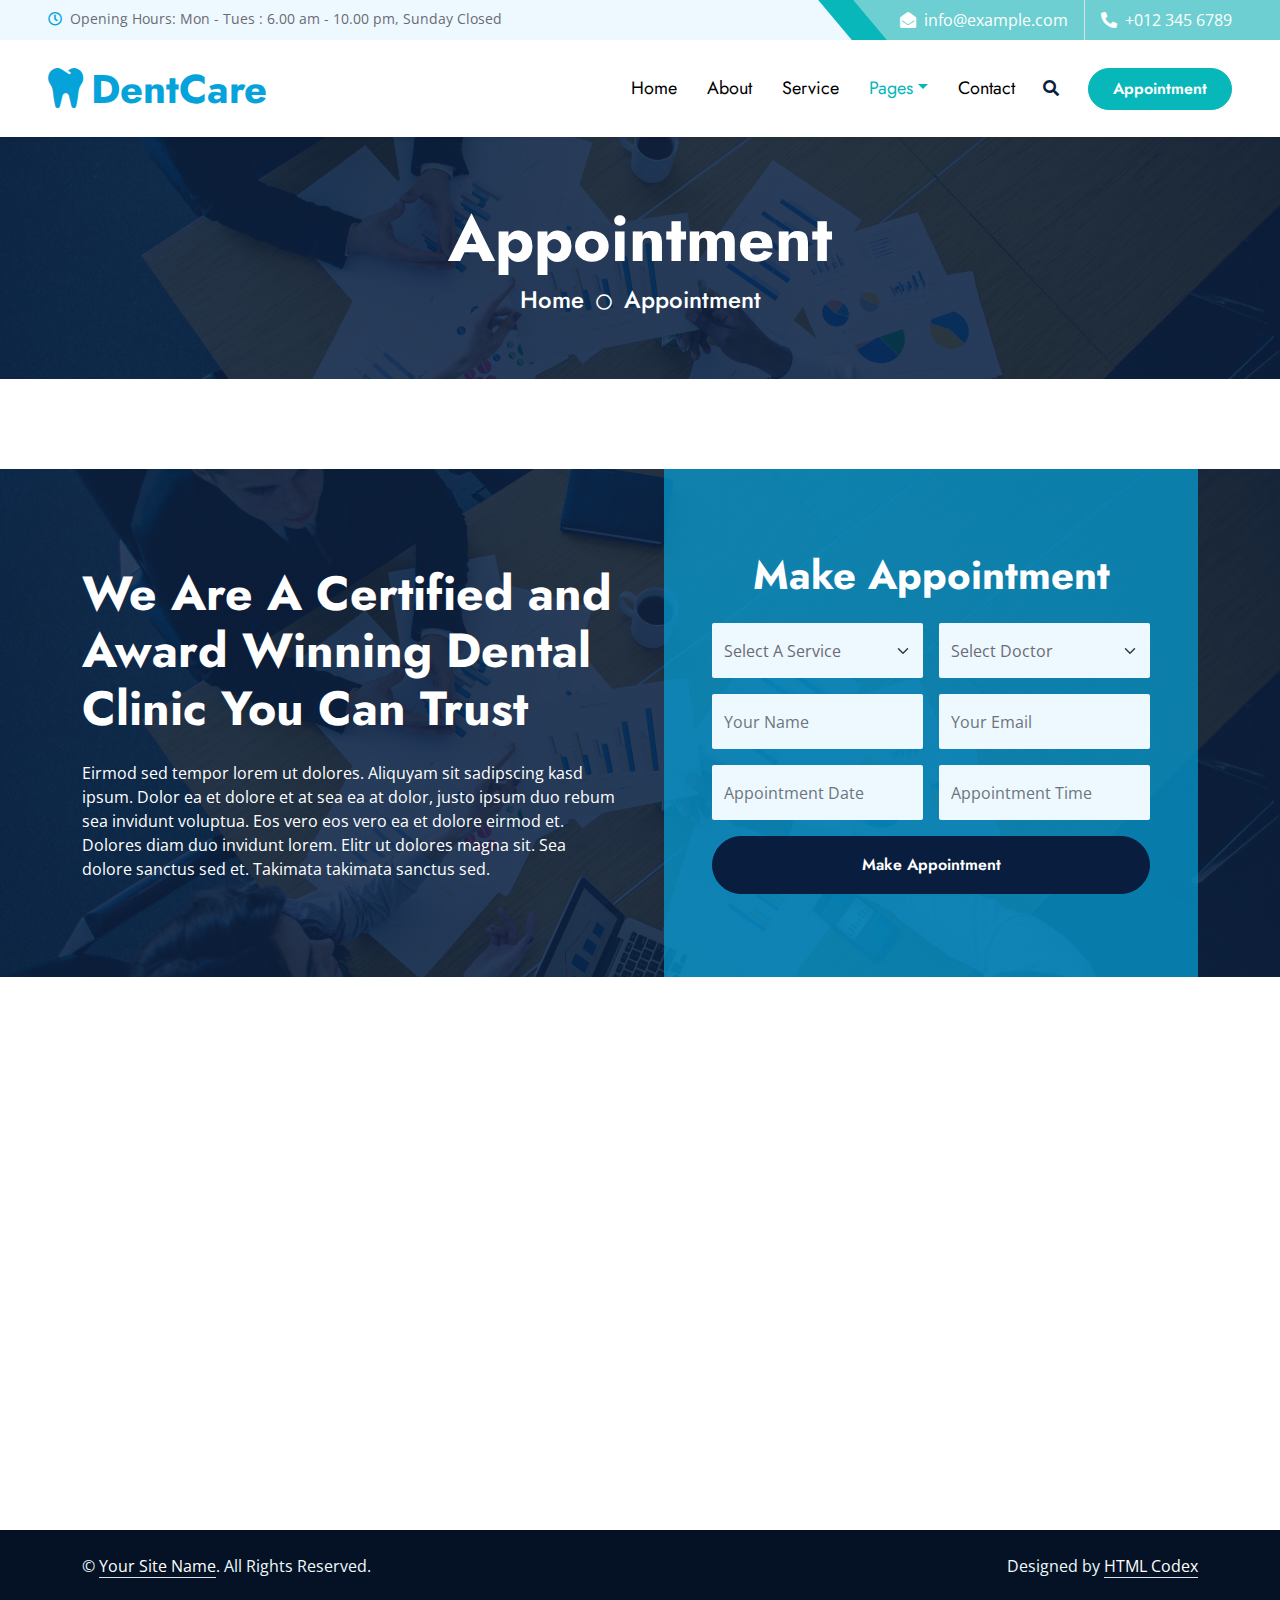
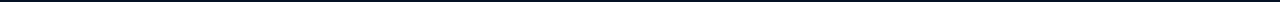
<file: appointment.html>
<!DOCTYPE html>
<html lang="en">

<head>
    <meta charset="utf-8">
    <title>DentCare - Dental Clinic Website Template</title>
    <meta content="width=device-width, initial-scale=1.0" name="viewport">
    <meta content="Free HTML Templates" name="keywords">
    <meta content="Free HTML Templates" name="description">

    <!-- Favicon -->
    <link href="img/favicon.ico" rel="icon">

    <!-- Google Web Fonts -->
    <link rel="preconnect" href="https://fonts.gstatic.com">
    <link href="https://fonts.googleapis.com/css2?family=Jost:wght@500;600;700&family=Open+Sans:wght@400;600&display=swap" rel="stylesheet"> 

    <!-- Icon Font Stylesheet -->
    <link href="https://cdnjs.cloudflare.com/ajax/libs/font-awesome/5.10.0/css/all.min.css" rel="stylesheet">
    <link href="https://cdn.jsdelivr.net/npm/bootstrap-icons@1.4.1/font/bootstrap-icons.css" rel="stylesheet">

    <!-- Libraries Stylesheet -->
    <link href="lib/owlcarousel/assets/owl.carousel.min.css" rel="stylesheet">
    <link href="lib/animate/animate.min.css" rel="stylesheet">
    <link href="lib/tempusdominus/css/tempusdominus-bootstrap-4.min.css" rel="stylesheet" />
    <link href="lib/twentytwenty/twentytwenty.css" rel="stylesheet" />

    <!-- Customized Bootstrap Stylesheet -->
    <link href="css/bootstrap.min.css" rel="stylesheet">

    <!-- Template Stylesheet -->
    <link href="css/style.css" rel="stylesheet">
</head>

<body>
    <!-- Spinner Start -->
    <div id="spinner" class="show bg-white position-fixed translate-middle w-100 vh-100 top-50 start-50 d-flex align-items-center justify-content-center">
        <div class="spinner-grow text-primary m-1" role="status">
            <span class="sr-only">Loading...</span>
        </div>
        <div class="spinner-grow text-dark m-1" role="status">
            <span class="sr-only">Loading...</span>
        </div>
        <div class="spinner-grow text-secondary m-1" role="status">
            <span class="sr-only">Loading...</span>
        </div>
    </div>
    <!-- Spinner End -->


    <!-- Topbar Start -->
    <div class="container-fluid bg-light ps-5 pe-0 d-none d-lg-block">
        <div class="row gx-0">
            <div class="col-md-6 text-center text-lg-start mb-2 mb-lg-0">
                <div class="d-inline-flex align-items-center">
                    <small class="py-2"><i class="far fa-clock text-primary me-2"></i>Opening Hours: Mon - Tues : 6.00 am - 10.00 pm, Sunday Closed </small>
                </div>
            </div>
            <div class="col-md-6 text-center text-lg-end">
                <div class="position-relative d-inline-flex align-items-center bg-primary text-white top-shape px-5">
                    <div class="me-3 pe-3 border-end py-2">
                        <p class="m-0"><i class="fa fa-envelope-open me-2"></i>info@example.com</p>
                    </div>
                    <div class="py-2">
                        <p class="m-0"><i class="fa fa-phone-alt me-2"></i>+012 345 6789</p>
                    </div>
                </div>
            </div>
        </div>
    </div>
    <!-- Topbar End -->


    <!-- Navbar Start -->
    <nav class="navbar navbar-expand-lg bg-white navbar-light shadow-sm px-5 py-3 py-lg-0">
        <a href="index.html" class="navbar-brand p-0">
            <h1 class="m-0 text-primary"><i class="fa fa-tooth me-2"></i>DentCare</h1>
        </a>
        <button class="navbar-toggler" type="button" data-bs-toggle="collapse" data-bs-target="#navbarCollapse">
            <span class="navbar-toggler-icon"></span>
        </button>
        <div class="collapse navbar-collapse" id="navbarCollapse">
            <div class="navbar-nav ms-auto py-0">
                <a href="index.html" class="nav-item nav-link">Home</a>
                <a href="about.html" class="nav-item nav-link">About</a>
                <a href="service.html" class="nav-item nav-link">Service</a>
                <div class="nav-item dropdown">
                    <a href="#" class="nav-link dropdown-toggle active" data-bs-toggle="dropdown">Pages</a>
                    <div class="dropdown-menu m-0">
                        <a href="price.html" class="dropdown-item">Pricing Plan</a>
                        <a href="team.html" class="dropdown-item">Our Dentist</a>
                        <a href="testimonial.html" class="dropdown-item">Testimonial</a>
                        <a href="appointment.html" class="dropdown-item active">Appointment</a>
                    </div>
                </div>
                <a href="contact.html" class="nav-item nav-link">Contact</a>
            </div>
            <button type="button" class="btn text-dark" data-bs-toggle="modal" data-bs-target="#searchModal"><i class="fa fa-search"></i></button>
            <a href="appointment.html" class="btn btn-primary py-2 px-4 ms-3">Appointment</a>
        </div>
    </nav>
    <!-- Navbar End -->


    <!-- Full Screen Search Start -->
    <div class="modal fade" id="searchModal" tabindex="-1">
        <div class="modal-dialog modal-fullscreen">
            <div class="modal-content" style="background: rgba(9, 30, 62, .7);">
                <div class="modal-header border-0">
                    <button type="button" class="btn bg-white btn-close" data-bs-dismiss="modal" aria-label="Close"></button>
                </div>
                <div class="modal-body d-flex align-items-center justify-content-center">
                    <div class="input-group" style="max-width: 600px;">
                        <input type="text" class="form-control bg-transparent border-primary p-3" placeholder="Type search keyword">
                        <button class="btn btn-primary px-4"><i class="bi bi-search"></i></button>
                    </div>
                </div>
            </div>
        </div>
    </div>
    <!-- Full Screen Search End -->


    <!-- Hero Start -->
    <div class="container-fluid bg-primary py-5 hero-header mb-5">
        <div class="row py-3">
            <div class="col-12 text-center">
                <h1 class="display-3 text-white animated zoomIn">Appointment</h1>
                <a href="" class="h4 text-white">Home</a>
                <i class="far fa-circle text-white px-2"></i>
                <a href="" class="h4 text-white">Appointment</a>
            </div>
        </div>
    </div>
    <!-- Hero End -->


    <!-- Appointment Start -->
    <div class="container-fluid bg-primary bg-appointment mb-5 wow fadeInUp" data-wow-delay="0.1s" style="margin-top: 90px;">
        <div class="container">
            <div class="row gx-5">
                <div class="col-lg-6 py-5">
                    <div class="py-5">
                        <h1 class="display-5 text-white mb-4">We Are A Certified and Award Winning Dental Clinic You Can Trust</h1>
                        <p class="text-white mb-0">Eirmod sed tempor lorem ut dolores. Aliquyam sit sadipscing kasd ipsum. Dolor ea et dolore et at sea ea at dolor, justo ipsum duo rebum sea invidunt voluptua. Eos vero eos vero ea et dolore eirmod et. Dolores diam duo invidunt lorem. Elitr ut dolores magna sit. Sea dolore sanctus sed et. Takimata takimata sanctus sed.</p>
                    </div>
                </div>
                <div class="col-lg-6">
                    <div class="appointment-form h-100 d-flex flex-column justify-content-center text-center p-5 wow zoomIn" data-wow-delay="0.6s">
                        <h1 class="text-white mb-4">Make Appointment</h1>
                        <form>
                            <div class="row g-3">
                                <div class="col-12 col-sm-6">
                                    <select class="form-select bg-light border-0" style="height: 55px;">
                                        <option selected>Select A Service</option>
                                        <option value="1">Service 1</option>
                                        <option value="2">Service 2</option>
                                        <option value="3">Service 3</option>
                                    </select>
                                </div>
                                <div class="col-12 col-sm-6">
                                    <select class="form-select bg-light border-0" style="height: 55px;">
                                        <option selected>Select Doctor</option>
                                        <option value="1">Doctor 1</option>
                                        <option value="2">Doctor 2</option>
                                        <option value="3">Doctor 3</option>
                                    </select>
                                </div>
                                <div class="col-12 col-sm-6">
                                    <input type="text" class="form-control bg-light border-0" placeholder="Your Name" style="height: 55px;">
                                </div>
                                <div class="col-12 col-sm-6">
                                    <input type="email" class="form-control bg-light border-0" placeholder="Your Email" style="height: 55px;">
                                </div>
                                <div class="col-12 col-sm-6">
                                    <div class="date" id="date1" data-target-input="nearest">
                                        <input type="text"
                                            class="form-control bg-light border-0 datetimepicker-input"
                                            placeholder="Appointment Date" data-target="#date1" data-toggle="datetimepicker" style="height: 55px;">
                                    </div>
                                </div>
                                <div class="col-12 col-sm-6">
                                    <div class="time" id="time1" data-target-input="nearest">
                                        <input type="text"
                                            class="form-control bg-light border-0 datetimepicker-input"
                                            placeholder="Appointment Time" data-target="#time1" data-toggle="datetimepicker" style="height: 55px;">
                                    </div>
                                </div>
                                <div class="col-12">
                                    <button class="btn btn-dark w-100 py-3" type="submit">Make Appointment</button>
                                </div>
                            </div>
                        </form>
                    </div>
                </div>
            </div>
        </div>
    </div>
    <!-- Appointment End -->
    

    <!-- Newsletter Start -->
    <div class="container-fluid position-relative pt-5 wow fadeInUp" data-wow-delay="0.1s" style="z-index: 1;">
        <div class="container">
            <div class="bg-primary p-5">
                <form class="mx-auto" style="max-width: 600px;">
                    <div class="input-group">
                        <input type="text" class="form-control border-white p-3" placeholder="Your Email">
                        <button class="btn btn-dark px-4">Sign Up</button>
                    </div>
                </form>
            </div>
        </div>
    </div>
    <!-- Newsletter End -->
    

    <!-- Footer Start -->
    <div class="container-fluid bg-dark text-light py-5 wow fadeInUp" data-wow-delay="0.3s" style="margin-top: -75px;">
        <div class="container pt-5">
            <div class="row g-5 pt-4">
                <div class="col-lg-3 col-md-6">
                    <h3 class="text-white mb-4">Quick Links</h3>
                    <div class="d-flex flex-column justify-content-start">
                        <a class="text-light mb-2" href="#"><i class="bi bi-arrow-right text-primary me-2"></i>Home</a>
                        <a class="text-light mb-2" href="#"><i class="bi bi-arrow-right text-primary me-2"></i>About Us</a>
                        <a class="text-light mb-2" href="#"><i class="bi bi-arrow-right text-primary me-2"></i>Our Services</a>
                        <a class="text-light mb-2" href="#"><i class="bi bi-arrow-right text-primary me-2"></i>Latest Blog</a>
                        <a class="text-light" href="#"><i class="bi bi-arrow-right text-primary me-2"></i>Contact Us</a>
                    </div>
                </div>
                <div class="col-lg-3 col-md-6">
                    <h3 class="text-white mb-4">Popular Links</h3>
                    <div class="d-flex flex-column justify-content-start">
                        <a class="text-light mb-2" href="#"><i class="bi bi-arrow-right text-primary me-2"></i>Home</a>
                        <a class="text-light mb-2" href="#"><i class="bi bi-arrow-right text-primary me-2"></i>About Us</a>
                        <a class="text-light mb-2" href="#"><i class="bi bi-arrow-right text-primary me-2"></i>Our Services</a>
                        <a class="text-light mb-2" href="#"><i class="bi bi-arrow-right text-primary me-2"></i>Latest Blog</a>
                        <a class="text-light" href="#"><i class="bi bi-arrow-right text-primary me-2"></i>Contact Us</a>
                    </div>
                </div>
                <div class="col-lg-3 col-md-6">
                    <h3 class="text-white mb-4">Get In Touch</h3>
                    <p class="mb-2"><i class="bi bi-geo-alt text-primary me-2"></i>123 Street, New York, USA</p>
                    <p class="mb-2"><i class="bi bi-envelope-open text-primary me-2"></i>info@example.com</p>
                    <p class="mb-0"><i class="bi bi-telephone text-primary me-2"></i>+012 345 67890</p>
                </div>
                <div class="col-lg-3 col-md-6">
                    <h3 class="text-white mb-4">Follow Us</h3>
                    <div class="d-flex">
                        <a class="btn btn-lg btn-primary btn-lg-square rounded me-2" href="#"><i class="fab fa-twitter fw-normal"></i></a>
                        <a class="btn btn-lg btn-primary btn-lg-square rounded me-2" href="#"><i class="fab fa-facebook-f fw-normal"></i></a>
                        <a class="btn btn-lg btn-primary btn-lg-square rounded me-2" href="#"><i class="fab fa-linkedin-in fw-normal"></i></a>
                        <a class="btn btn-lg btn-primary btn-lg-square rounded" href="#"><i class="fab fa-instagram fw-normal"></i></a>
                    </div>
                </div>
            </div>
        </div>
    </div>
    <div class="container-fluid text-light py-4" style="background: #051225;">
        <div class="container">
            <div class="row g-0">
                <div class="col-md-6 text-center text-md-start">
                    <p class="mb-md-0">&copy; <a class="text-white border-bottom" href="#">Your Site Name</a>. All Rights Reserved.</p>
                </div>
                <div class="col-md-6 text-center text-md-end">
                    <p class="mb-0">Designed by <a class="text-white border-bottom" href="https://htmlcodex.com">HTML Codex</a></p>
                </div>
            </div>
        </div>
    </div>
    <!-- Footer End -->


    <!-- Back to Top -->
    <a href="#" class="btn btn-lg btn-primary btn-lg-square rounded back-to-top"><i class="bi bi-arrow-up"></i></a>


    <!-- JavaScript Libraries -->
    <script src="https://code.jquery.com/jquery-3.4.1.min.js"></script>
    <script src="https://cdn.jsdelivr.net/npm/bootstrap@5.0.0/dist/js/bootstrap.bundle.min.js"></script>
    <script src="lib/wow/wow.min.js"></script>
    <script src="lib/easing/easing.min.js"></script>
    <script src="lib/waypoints/waypoints.min.js"></script>
    <script src="lib/owlcarousel/owl.carousel.min.js"></script>
    <script src="lib/tempusdominus/js/moment.min.js"></script>
    <script src="lib/tempusdominus/js/moment-timezone.min.js"></script>
    <script src="lib/tempusdominus/js/tempusdominus-bootstrap-4.min.js"></script>
    <script src="lib/twentytwenty/jquery.event.move.js"></script>
    <script src="lib/twentytwenty/jquery.twentytwenty.js"></script>

    <!-- Template Javascript -->
    <script src="js/main.js"></script>
</body>

</html>
</file>
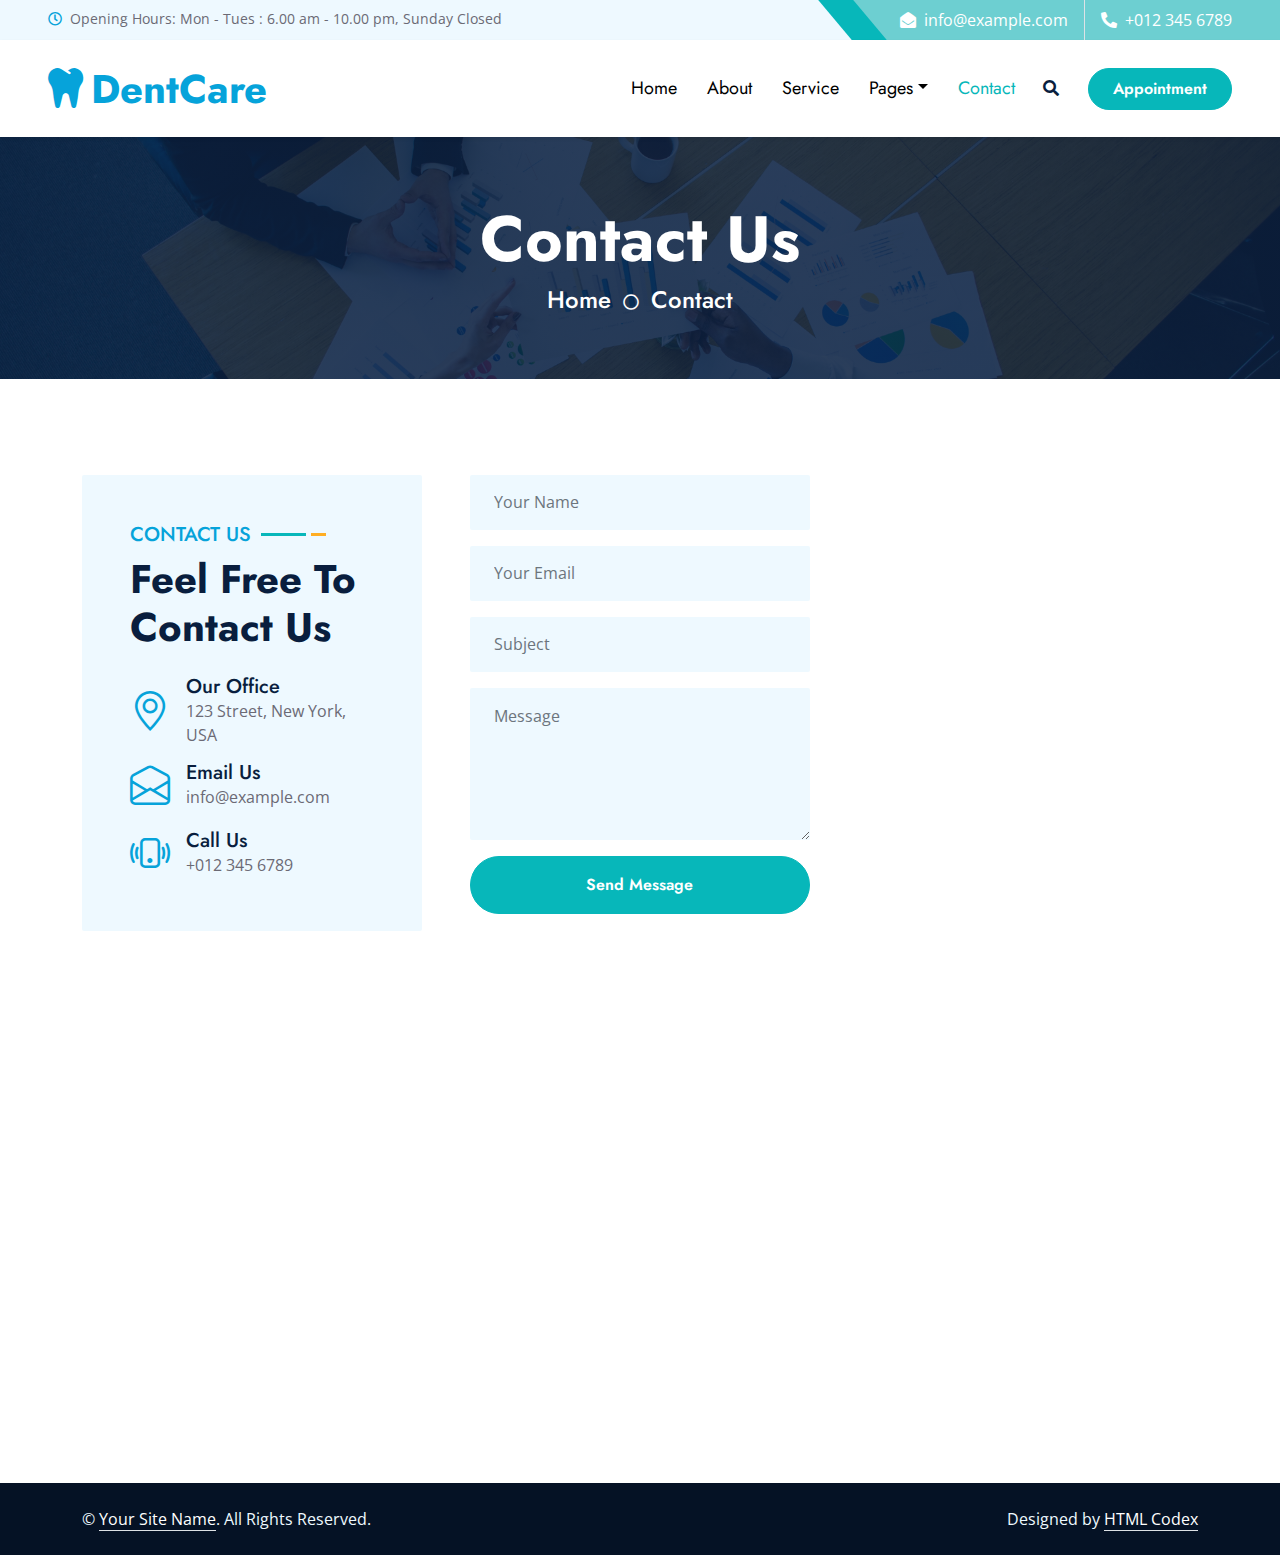
<file: contact.html>
<!DOCTYPE html>
<html lang="en">

<head>
    <meta charset="utf-8">
    <title>DentCare - Dental Clinic Website Template</title>
    <meta content="width=device-width, initial-scale=1.0" name="viewport">
    <meta content="Free HTML Templates" name="keywords">
    <meta content="Free HTML Templates" name="description">

    <!-- Favicon -->
    <link href="img/favicon.ico" rel="icon">

    <!-- Google Web Fonts -->
    <link rel="preconnect" href="https://fonts.gstatic.com">
    <link href="https://fonts.googleapis.com/css2?family=Jost:wght@500;600;700&family=Open+Sans:wght@400;600&display=swap" rel="stylesheet"> 

    <!-- Icon Font Stylesheet -->
    <link href="https://cdnjs.cloudflare.com/ajax/libs/font-awesome/5.10.0/css/all.min.css" rel="stylesheet">
    <link href="https://cdn.jsdelivr.net/npm/bootstrap-icons@1.4.1/font/bootstrap-icons.css" rel="stylesheet">

    <!-- Libraries Stylesheet -->
    <link href="lib/owlcarousel/assets/owl.carousel.min.css" rel="stylesheet">
    <link href="lib/animate/animate.min.css" rel="stylesheet">
    <link href="lib/tempusdominus/css/tempusdominus-bootstrap-4.min.css" rel="stylesheet" />
    <link href="lib/twentytwenty/twentytwenty.css" rel="stylesheet" />

    <!-- Customized Bootstrap Stylesheet -->
    <link href="css/bootstrap.min.css" rel="stylesheet">

    <!-- Template Stylesheet -->
    <link href="css/style.css" rel="stylesheet">
</head>

<body>
    <!-- Spinner Start -->
    <div id="spinner" class="show bg-white position-fixed translate-middle w-100 vh-100 top-50 start-50 d-flex align-items-center justify-content-center">
        <div class="spinner-grow text-primary m-1" role="status">
            <span class="sr-only">Loading...</span>
        </div>
        <div class="spinner-grow text-dark m-1" role="status">
            <span class="sr-only">Loading...</span>
        </div>
        <div class="spinner-grow text-secondary m-1" role="status">
            <span class="sr-only">Loading...</span>
        </div>
    </div>
    <!-- Spinner End -->


    <!-- Topbar Start -->
    <div class="container-fluid bg-light ps-5 pe-0 d-none d-lg-block">
        <div class="row gx-0">
            <div class="col-md-6 text-center text-lg-start mb-2 mb-lg-0">
                <div class="d-inline-flex align-items-center">
                    <small class="py-2"><i class="far fa-clock text-primary me-2"></i>Opening Hours: Mon - Tues : 6.00 am - 10.00 pm, Sunday Closed </small>
                </div>
            </div>
            <div class="col-md-6 text-center text-lg-end">
                <div class="position-relative d-inline-flex align-items-center bg-primary text-white top-shape px-5">
                    <div class="me-3 pe-3 border-end py-2">
                        <p class="m-0"><i class="fa fa-envelope-open me-2"></i>info@example.com</p>
                    </div>
                    <div class="py-2">
                        <p class="m-0"><i class="fa fa-phone-alt me-2"></i>+012 345 6789</p>
                    </div>
                </div>
            </div>
        </div>
    </div>
    <!-- Topbar End -->


    <!-- Navbar Start -->
    <nav class="navbar navbar-expand-lg bg-white navbar-light shadow-sm px-5 py-3 py-lg-0">
        <a href="index.html" class="navbar-brand p-0">
            <h1 class="m-0 text-primary"><i class="fa fa-tooth me-2"></i>DentCare</h1>
        </a>
        <button class="navbar-toggler" type="button" data-bs-toggle="collapse" data-bs-target="#navbarCollapse">
            <span class="navbar-toggler-icon"></span>
        </button>
        <div class="collapse navbar-collapse" id="navbarCollapse">
            <div class="navbar-nav ms-auto py-0">
                <a href="index.html" class="nav-item nav-link">Home</a>
                <a href="about.html" class="nav-item nav-link">About</a>
                <a href="service.html" class="nav-item nav-link">Service</a>
                <div class="nav-item dropdown">
                    <a href="#" class="nav-link dropdown-toggle" data-bs-toggle="dropdown">Pages</a>
                    <div class="dropdown-menu m-0">
                        <a href="price.html" class="dropdown-item">Pricing Plan</a>
                        <a href="team.html" class="dropdown-item">Our Dentist</a>
                        <a href="testimonial.html" class="dropdown-item">Testimonial</a>
                        <a href="appointment.html" class="dropdown-item">Appointment</a>
                    </div>
                </div>
                <a href="contact.html" class="nav-item nav-link active">Contact</a>
            </div>
            <button type="button" class="btn text-dark" data-bs-toggle="modal" data-bs-target="#searchModal"><i class="fa fa-search"></i></button>
            <a href="appointment.html" class="btn btn-primary py-2 px-4 ms-3">Appointment</a>
        </div>
    </nav>
    <!-- Navbar End -->


    <!-- Full Screen Search Start -->
    <div class="modal fade" id="searchModal" tabindex="-1">
        <div class="modal-dialog modal-fullscreen">
            <div class="modal-content" style="background: rgba(9, 30, 62, .7);">
                <div class="modal-header border-0">
                    <button type="button" class="btn bg-white btn-close" data-bs-dismiss="modal" aria-label="Close"></button>
                </div>
                <div class="modal-body d-flex align-items-center justify-content-center">
                    <div class="input-group" style="max-width: 600px;">
                        <input type="text" class="form-control bg-transparent border-primary p-3" placeholder="Type search keyword">
                        <button class="btn btn-primary px-4"><i class="bi bi-search"></i></button>
                    </div>
                </div>
            </div>
        </div>
    </div>
    <!-- Full Screen Search End -->


    <!-- Hero Start -->
    <div class="container-fluid bg-primary py-5 hero-header mb-5">
        <div class="row py-3">
            <div class="col-12 text-center">
                <h1 class="display-3 text-white animated zoomIn">Contact Us</h1>
                <a href="" class="h4 text-white">Home</a>
                <i class="far fa-circle text-white px-2"></i>
                <a href="" class="h4 text-white">Contact</a>
            </div>
        </div>
    </div>
    <!-- Hero End -->


    <!-- Contact Start -->
    <div class="container-fluid py-5">
        <div class="container">
            <div class="row g-5">
                <div class="col-xl-4 col-lg-6 wow slideInUp" data-wow-delay="0.1s">
                    <div class="bg-light rounded h-100 p-5">
                        <div class="section-title">
                            <h5 class="position-relative d-inline-block text-primary text-uppercase">Contact Us</h5>
                            <h1 class="display-6 mb-4">Feel Free To Contact Us</h1>
                        </div>
                        <div class="d-flex align-items-center mb-2">
                            <i class="bi bi-geo-alt fs-1 text-primary me-3"></i>
                            <div class="text-start">
                                <h5 class="mb-0">Our Office</h5>
                                <span>123 Street, New York, USA</span>
                            </div>
                        </div>
                        <div class="d-flex align-items-center mb-2">
                            <i class="bi bi-envelope-open fs-1 text-primary me-3"></i>
                            <div class="text-start">
                                <h5 class="mb-0">Email Us</h5>
                                <span>info@example.com</span>
                            </div>
                        </div>
                        <div class="d-flex align-items-center">
                            <i class="bi bi-phone-vibrate fs-1 text-primary me-3"></i>
                            <div class="text-start">
                                <h5 class="mb-0">Call Us</h5>
                                <span>+012 345 6789</span>
                            </div>
                        </div>
                    </div>
                </div>
                <div class="col-xl-4 col-lg-6 wow slideInUp" data-wow-delay="0.3s">
                    <form>
                        <div class="row g-3">
                            <div class="col-12">
                                <input type="text" class="form-control border-0 bg-light px-4" placeholder="Your Name" style="height: 55px;">
                            </div>
                            <div class="col-12">
                                <input type="email" class="form-control border-0 bg-light px-4" placeholder="Your Email" style="height: 55px;">
                            </div>
                            <div class="col-12">
                                <input type="text" class="form-control border-0 bg-light px-4" placeholder="Subject" style="height: 55px;">
                            </div>
                            <div class="col-12">
                                <textarea class="form-control border-0 bg-light px-4 py-3" rows="5" placeholder="Message"></textarea>
                            </div>
                            <div class="col-12">
                                <button class="btn btn-primary w-100 py-3" type="submit">Send Message</button>
                            </div>
                        </div>
                    </form>
                </div>
                <div class="col-xl-4 col-lg-12 wow slideInUp" data-wow-delay="0.6s">
                    <iframe class="position-relative rounded w-100 h-100"
                        src="https://www.google.com/maps/embed?pb=!1m18!1m12!1m3!1d3001156.4288297426!2d-78.01371936852176!3d42.72876761954724!2m3!1f0!2f0!3f0!3m2!1i1024!2i768!4f13.1!3m3!1m2!1s0x4ccc4bf0f123a5a9%3A0xddcfc6c1de189567!2sNew%20York%2C%20USA!5e0!3m2!1sen!2sbd!4v1603794290143!5m2!1sen!2sbd"
                        frameborder="0" style="min-height: 400px; border:0;" allowfullscreen="" aria-hidden="false"
                        tabindex="0"></iframe>
                </div>
            </div>
        </div>
    </div>
    <!-- Contact End -->


    <!-- Newsletter Start -->
    <div class="container-fluid position-relative pt-5 wow fadeInUp" data-wow-delay="0.1s" style="z-index: 1;">
        <div class="container">
            <div class="bg-primary p-5">
                <form class="mx-auto" style="max-width: 600px;">
                    <div class="input-group">
                        <input type="text" class="form-control border-white p-3" placeholder="Your Email">
                        <button class="btn btn-dark px-4">Sign Up</button>
                    </div>
                </form>
            </div>
        </div>
    </div>
    <!-- Newsletter End -->
    

    <!-- Footer Start -->
    <div class="container-fluid bg-dark text-light py-5 wow fadeInUp" data-wow-delay="0.3s" style="margin-top: -75px;">
        <div class="container pt-5">
            <div class="row g-5 pt-4">
                <div class="col-lg-3 col-md-6">
                    <h3 class="text-white mb-4">Quick Links</h3>
                    <div class="d-flex flex-column justify-content-start">
                        <a class="text-light mb-2" href="#"><i class="bi bi-arrow-right text-primary me-2"></i>Home</a>
                        <a class="text-light mb-2" href="#"><i class="bi bi-arrow-right text-primary me-2"></i>About Us</a>
                        <a class="text-light mb-2" href="#"><i class="bi bi-arrow-right text-primary me-2"></i>Our Services</a>
                        <a class="text-light mb-2" href="#"><i class="bi bi-arrow-right text-primary me-2"></i>Latest Blog</a>
                        <a class="text-light" href="#"><i class="bi bi-arrow-right text-primary me-2"></i>Contact Us</a>
                    </div>
                </div>
                <div class="col-lg-3 col-md-6">
                    <h3 class="text-white mb-4">Popular Links</h3>
                    <div class="d-flex flex-column justify-content-start">
                        <a class="text-light mb-2" href="#"><i class="bi bi-arrow-right text-primary me-2"></i>Home</a>
                        <a class="text-light mb-2" href="#"><i class="bi bi-arrow-right text-primary me-2"></i>About Us</a>
                        <a class="text-light mb-2" href="#"><i class="bi bi-arrow-right text-primary me-2"></i>Our Services</a>
                        <a class="text-light mb-2" href="#"><i class="bi bi-arrow-right text-primary me-2"></i>Latest Blog</a>
                        <a class="text-light" href="#"><i class="bi bi-arrow-right text-primary me-2"></i>Contact Us</a>
                    </div>
                </div>
                <div class="col-lg-3 col-md-6">
                    <h3 class="text-white mb-4">Get In Touch</h3>
                    <p class="mb-2"><i class="bi bi-geo-alt text-primary me-2"></i>123 Street, New York, USA</p>
                    <p class="mb-2"><i class="bi bi-envelope-open text-primary me-2"></i>info@example.com</p>
                    <p class="mb-0"><i class="bi bi-telephone text-primary me-2"></i>+012 345 67890</p>
                </div>
                <div class="col-lg-3 col-md-6">
                    <h3 class="text-white mb-4">Follow Us</h3>
                    <div class="d-flex">
                        <a class="btn btn-lg btn-primary btn-lg-square rounded me-2" href="#"><i class="fab fa-twitter fw-normal"></i></a>
                        <a class="btn btn-lg btn-primary btn-lg-square rounded me-2" href="#"><i class="fab fa-facebook-f fw-normal"></i></a>
                        <a class="btn btn-lg btn-primary btn-lg-square rounded me-2" href="#"><i class="fab fa-linkedin-in fw-normal"></i></a>
                        <a class="btn btn-lg btn-primary btn-lg-square rounded" href="#"><i class="fab fa-instagram fw-normal"></i></a>
                    </div>
                </div>
            </div>
        </div>
    </div>
    <div class="container-fluid text-light py-4" style="background: #051225;">
        <div class="container">
            <div class="row g-0">
                <div class="col-md-6 text-center text-md-start">
                    <p class="mb-md-0">&copy; <a class="text-white border-bottom" href="#">Your Site Name</a>. All Rights Reserved.</p>
                </div>
                <div class="col-md-6 text-center text-md-end">
                    <p class="mb-0">Designed by <a class="text-white border-bottom" href="https://htmlcodex.com">HTML Codex</a></p>
                </div>
            </div>
        </div>
    </div>
    <!-- Footer End -->


    <!-- Back to Top -->
    <a href="#" class="btn btn-lg btn-primary btn-lg-square rounded back-to-top"><i class="bi bi-arrow-up"></i></a>


    <!-- JavaScript Libraries -->
    <script src="https://code.jquery.com/jquery-3.4.1.min.js"></script>
    <script src="https://cdn.jsdelivr.net/npm/bootstrap@5.0.0/dist/js/bootstrap.bundle.min.js"></script>
    <script src="lib/wow/wow.min.js"></script>
    <script src="lib/easing/easing.min.js"></script>
    <script src="lib/waypoints/waypoints.min.js"></script>
    <script src="lib/owlcarousel/owl.carousel.min.js"></script>
    <script src="lib/tempusdominus/js/moment.min.js"></script>
    <script src="lib/tempusdominus/js/moment-timezone.min.js"></script>
    <script src="lib/tempusdominus/js/tempusdominus-bootstrap-4.min.js"></script>
    <script src="lib/twentytwenty/jquery.event.move.js"></script>
    <script src="lib/twentytwenty/jquery.twentytwenty.js"></script>

    <!-- Template Javascript -->
    <script src="js/main.js"></script>
</body>

</html>
</file>
<file: lib/twentytwenty/twentytwenty.css>
.twentytwenty-horizontal .twentytwenty-handle:before, .twentytwenty-horizontal .twentytwenty-handle:after, .twentytwenty-vertical .twentytwenty-handle:before, .twentytwenty-vertical .twentytwenty-handle:after {
  content: " ";
  display: block;
  background: white;
  position: absolute;
  z-index: 30;
  -webkit-box-shadow: 0px 0px 12px rgba(51, 51, 51, 0.5);
  -moz-box-shadow: 0px 0px 12px rgba(51, 51, 51, 0.5);
  box-shadow: 0px 0px 12px rgba(51, 51, 51, 0.5); }

.twentytwenty-horizontal .twentytwenty-handle:before, .twentytwenty-horizontal .twentytwenty-handle:after {
  width: 3px;
  height: 9999px;
  left: 50%;
  margin-left: -1.5px; }

.twentytwenty-vertical .twentytwenty-handle:before, .twentytwenty-vertical .twentytwenty-handle:after {
  width: 9999px;
  height: 3px;
  top: 50%;
  margin-top: -1.5px; }

.twentytwenty-before-label, .twentytwenty-after-label, .twentytwenty-overlay {
  position: absolute;
  top: 0;
  width: 100%;
  height: 100%; }

.twentytwenty-before-label, .twentytwenty-after-label, .twentytwenty-overlay {
  -webkit-transition-duration: 0.5s;
  -moz-transition-duration: 0.5s;
  transition-duration: 0.5s; }

.twentytwenty-before-label, .twentytwenty-after-label {
  -webkit-transition-property: opacity;
  -moz-transition-property: opacity;
  transition-property: opacity; }

.twentytwenty-before-label:before, .twentytwenty-after-label:before {
  color: white;
  font-size: 13px;
  letter-spacing: 0.1em; }

.twentytwenty-before-label:before, .twentytwenty-after-label:before {
  position: absolute;
  background: rgba(255, 255, 255, 0.2);
  line-height: 38px;
  padding: 0 20px;
  -webkit-border-radius: 2px;
  -moz-border-radius: 2px;
  border-radius: 2px; }

.twentytwenty-horizontal .twentytwenty-before-label:before, .twentytwenty-horizontal .twentytwenty-after-label:before {
  top: 50%;
  margin-top: -19px; }

.twentytwenty-vertical .twentytwenty-before-label:before, .twentytwenty-vertical .twentytwenty-after-label:before {
  left: 50%;
  margin-left: -45px;
  text-align: center;
  width: 90px; }

.twentytwenty-left-arrow, .twentytwenty-right-arrow, .twentytwenty-up-arrow, .twentytwenty-down-arrow {
  width: 0;
  height: 0;
  border: 6px inset transparent;
  position: absolute; }

.twentytwenty-left-arrow, .twentytwenty-right-arrow {
  top: 50%;
  margin-top: -6px; }

.twentytwenty-up-arrow, .twentytwenty-down-arrow {
  left: 50%;
  margin-left: -6px; }

.twentytwenty-container {
  -webkit-box-sizing: content-box;
  -moz-box-sizing: content-box;
  box-sizing: content-box;
  z-index: 0;
  overflow: hidden;
  position: relative;
  -webkit-user-select: none;
  -moz-user-select: none;
  -ms-user-select: none; }
  .twentytwenty-container img {
    max-width: 100%;
    position: absolute;
    top: 0;
    display: block; }
  .twentytwenty-container.active .twentytwenty-overlay, .twentytwenty-container.active :hover.twentytwenty-overlay {
    background: rgba(0, 0, 0, 0); }
    .twentytwenty-container.active .twentytwenty-overlay .twentytwenty-before-label,
    .twentytwenty-container.active .twentytwenty-overlay .twentytwenty-after-label, .twentytwenty-container.active :hover.twentytwenty-overlay .twentytwenty-before-label,
    .twentytwenty-container.active :hover.twentytwenty-overlay .twentytwenty-after-label {
      opacity: 0; }
  .twentytwenty-container * {
    -webkit-box-sizing: content-box;
    -moz-box-sizing: content-box;
    box-sizing: content-box; }

.twentytwenty-before-label {
  opacity: 0; }
  .twentytwenty-before-label:before {
    content: attr(data-content); }

.twentytwenty-after-label {
  opacity: 0; }
  .twentytwenty-after-label:before {
    content: attr(data-content); }

.twentytwenty-horizontal .twentytwenty-before-label:before {
  left: 10px; }

.twentytwenty-horizontal .twentytwenty-after-label:before {
  right: 10px; }

.twentytwenty-vertical .twentytwenty-before-label:before {
  top: 10px; }

.twentytwenty-vertical .twentytwenty-after-label:before {
  bottom: 10px; }

.twentytwenty-overlay {
  -webkit-transition-property: background;
  -moz-transition-property: background;
  transition-property: background;
  background: rgba(0, 0, 0, 0);
  z-index: 25; }
  .twentytwenty-overlay:hover {
    background: rgba(0, 0, 0, 0.5); }
    .twentytwenty-overlay:hover .twentytwenty-after-label {
      opacity: 1; }
    .twentytwenty-overlay:hover .twentytwenty-before-label {
      opacity: 1; }

.twentytwenty-before {
  z-index: 20; }

.twentytwenty-after {
  z-index: 10; }

.twentytwenty-handle {
  height: 38px;
  width: 38px;
  position: absolute;
  left: 50%;
  top: 50%;
  margin-left: -22px;
  margin-top: -22px;
  border: 3px solid white;
  -webkit-border-radius: 1000px;
  -moz-border-radius: 1000px;
  border-radius: 1000px;
  -webkit-box-shadow: 0px 0px 12px rgba(51, 51, 51, 0.5);
  -moz-box-shadow: 0px 0px 12px rgba(51, 51, 51, 0.5);
  box-shadow: 0px 0px 12px rgba(51, 51, 51, 0.5);
  z-index: 40;
  cursor: pointer; }

.twentytwenty-horizontal .twentytwenty-handle:before {
  bottom: 50%;
  margin-bottom: 22px;
  -webkit-box-shadow: 0 3px 0 white, 0px 0px 12px rgba(51, 51, 51, 0.5);
  -moz-box-shadow: 0 3px 0 white, 0px 0px 12px rgba(51, 51, 51, 0.5);
  box-shadow: 0 3px 0 white, 0px 0px 12px rgba(51, 51, 51, 0.5); }
.twentytwenty-horizontal .twentytwenty-handle:after {
  top: 50%;
  margin-top: 22px;
  -webkit-box-shadow: 0 -3px 0 white, 0px 0px 12px rgba(51, 51, 51, 0.5);
  -moz-box-shadow: 0 -3px 0 white, 0px 0px 12px rgba(51, 51, 51, 0.5);
  box-shadow: 0 -3px 0 white, 0px 0px 12px rgba(51, 51, 51, 0.5); }

.twentytwenty-vertical .twentytwenty-handle:before {
  left: 50%;
  margin-left: 22px;
  -webkit-box-shadow: 3px 0 0 white, 0px 0px 12px rgba(51, 51, 51, 0.5);
  -moz-box-shadow: 3px 0 0 white, 0px 0px 12px rgba(51, 51, 51, 0.5);
  box-shadow: 3px 0 0 white, 0px 0px 12px rgba(51, 51, 51, 0.5); }
.twentytwenty-vertical .twentytwenty-handle:after {
  right: 50%;
  margin-right: 22px;
  -webkit-box-shadow: -3px 0 0 white, 0px 0px 12px rgba(51, 51, 51, 0.5);
  -moz-box-shadow: -3px 0 0 white, 0px 0px 12px rgba(51, 51, 51, 0.5);
  box-shadow: -3px 0 0 white, 0px 0px 12px rgba(51, 51, 51, 0.5); }

.twentytwenty-left-arrow {
  border-right: 6px solid white;
  left: 50%;
  margin-left: -17px; }

.twentytwenty-right-arrow {
  border-left: 6px solid white;
  right: 50%;
  margin-right: -17px; }

.twentytwenty-up-arrow {
  border-bottom: 6px solid white;
  top: 50%;
  margin-top: -17px; }

.twentytwenty-down-arrow {
  border-top: 6px solid white;
  bottom: 50%;
  margin-bottom: -17px; }
</file>
<file: css/style.css>
/********** Template CSS **********/
:root {
    --primary: #07b7ba;
    --secondary: #ffae23;
    --light: #fde49e;
    --dark: #f66946;
}

h1,
h2,
.font-weight-bold {
    font-weight: 700 !important;
}

h3,
h4,
.font-weight-semi-bold {
    font-weight: 600 !important;
}

h5,
h6,
.font-weight-medium {
    font-weight: 500 !important;
}

.btn {
    font-family: 'Jost', sans-serif;
    font-weight: 600;
    transition: .5s;
    border-radius: 35px;
}

.btn-primary,
.btn-secondary {
    color: #FFFFFF;
}

.btn-primary:hover {
    background: var(--secondary);
    border-color: var(--secondary);
}

.btn-secondary:hover {
    background: var(--secondary);
    border-color: var(--secondary);
}

.btn-square {
    width: 36px;
    height: 36px;
}

.btn-sm-square {
    width: 28px;
    height: 28px;
}

.btn-lg-square {
    width: 46px;
    height: 46px;
}

.btn-square,
.btn-sm-square,
.btn-lg-square {
    padding-left: 0;
    padding-right: 0;
    text-align: center;
}

#spinner {
    opacity: 0;
    visibility: hidden;
    transition: opacity .5s ease-out, visibility 0s linear .5s;
    z-index: 99999;
}

#spinner.show {
    transition: opacity .5s ease-out, visibility 0s linear 0s;
    visibility: visible;
    opacity: 1;
}

.back-to-top {
    position: fixed;
    display: none;
    right: 45px;
    bottom: 45px;
    z-index: 99;
}

.top-shape::before {
    position: absolute;
    content: "";
    width: 35px;
    height: 100%;
    top: 0;
    left: -17px;
    background: var(--primary);
    transform: skew(40deg);
}

.navbar-light .navbar-nav .nav-link {
    font-family: 'Jost', sans-serif;
    padding: 35px 15px;
    font-size: 18px;
    color: black;
    outline: none;
    transition: .5s;
}

.sticky-top.navbar-light .navbar-nav .nav-link {
    padding: 20px 15px;
}

.navbar-light .navbar-nav .nav-link:hover,
.navbar-light .navbar-nav .nav-link.active {
    color: var(--primary);
}

@media (max-width: 991.98px) {
    .navbar-light .navbar-nav .nav-link,
    .sticky-top.navbar-light .navbar-nav .nav-link {
        padding: 10px 0;
    }
}

.carousel-caption {
    top: 0;
    left: 0;
    right: 0;
    bottom: 0;
    background: rgba(9, 30, 62, .85);
    z-index: 1;
}

@media (max-width: 576px) {
    .carousel-caption h5 {
        font-size: 14px;
        font-weight: 500 !important;
    }

    .carousel-caption h1 {
        font-size: 30px;
        font-weight: 600 !important;
    }
}

.carousel-control-prev,
.carousel-control-next {
    width: 10%;
}

.carousel-control-prev-icon,
.carousel-control-next-icon {
    width: 3rem;
    height: 3rem;
}

@media (min-width: 991.98px) {
    .banner {
        position: relative;
        margin-top: -90px;
        z-index: 1;
    }
}

.section-title h5::before {
    position: absolute;
    content: "";
    width: 45px;
    height: 3px;
    right: -55px;
    bottom: 11px;
    background: var(--primary);
}

.section-title h5::after {
    position: absolute;
    content: "";
    width: 15px;
    height: 3px;
    right: -75px;
    bottom: 11px;
    background: var(--secondary);
}

.twentytwenty-wrapper {
    height: 100%;
}

.hero-header {
    background: linear-gradient(rgba(9, 30, 62, .85), rgba(9, 30, 62, .85)), url(../img/carousel-1.png) center center no-repeat;
    background-size: cover;
}

.bg-appointment {
    background: linear-gradient(rgba(9, 30, 62, .85), rgba(9, 30, 62, .85)), url(../img/carousel-1.png) center center no-repeat;
    background-size: cover;
}

.appointment-form {
    background: rgba(6, 163, 218, .7);
}

.service-item img,
.service-item .bg-light,
.service-item .bg-light h5,
.team-item .team-text {
    transition: .5s;
}

.service-item:hover img {
    transform: scale(1.15);
}

.team-item .team-text::after,
.service-item .bg-light::after {
    position: absolute;
    content: "";
    top: 50%;
    bottom: 0;
    left: 15px;
    right: 15px;
    border-radius:100px / 15px;
    box-shadow: 0 0 15px rgba(0, 0, 0, .7);
    opacity: 0;
    transition: .5s;
    z-index: -1;
}

.team-item:hover .team-text::after,
.service-item:hover .bg-light::after {
    opacity: 1;
}

.bg-offer {
    background:url(../img/carousel-1.png) center center no-repeat;
    background-size: cover;
}

.offer-text {
    background: rgba(6, 163, 218, .85);
}

.price-carousel .owl-nav {
    position: absolute;
    width: calc(100% + 45px);
    height: 45px;
    top: calc(50% - 22.5px);
    left: -22.5px;
    display: flex;
    justify-content: space-between;
    opacity: 0;
    transition: .5s;
}

.price-carousel:hover .owl-nav {
    opacity: 1;
}

.price-carousel .owl-nav .owl-prev,
.price-carousel .owl-nav .owl-next {
    position: relative;
    width: 45px;
    height: 45px;
    display: flex;
    align-items: center;
    justify-content: center;
    color: #FFFFFF;
    background: var(--primary);
    border-radius: 2px;
    font-size: 22px;
    transition: .5s;
}

.price-carousel .owl-nav .owl-prev:hover,
.price-carousel .owl-nav .owl-next:hover {
    background: var(--secondary);
}

.bg-testimonial {
    background: url(../img/carousel-2.png) center center no-repeat;
    background-size: cover;
}

.testimonial-carousel {
    background: rgba(6, 163, 218, .85);
}

.testimonial-carousel .owl-nav {
    position: absolute;
    width: calc(100% + 46px);
    height: 46px;
    top: calc(50% - 23px);
    left: -23px;
    display: flex;
    justify-content: space-between;
    z-index: 1;
}

.testimonial-carousel .owl-nav .owl-prev,
.testimonial-carousel .owl-nav .owl-next {
    position: relative;
    width: 46px;
    height: 46px;
    display: flex;
    align-items: center;
    justify-content: center;
    color: #FFFFFF;
    background: var(--primary);
    border-radius: 2px;
    font-size: 22px;
    transition: .5s;
}

.testimonial-carousel .owl-nav .owl-prev:hover,
.testimonial-carousel .owl-nav .owl-next:hover {
    background: var(--secondary);
}

.testimonial-carousel .owl-item img {
    width: 120px;
    height: 120px;
}
</file>
